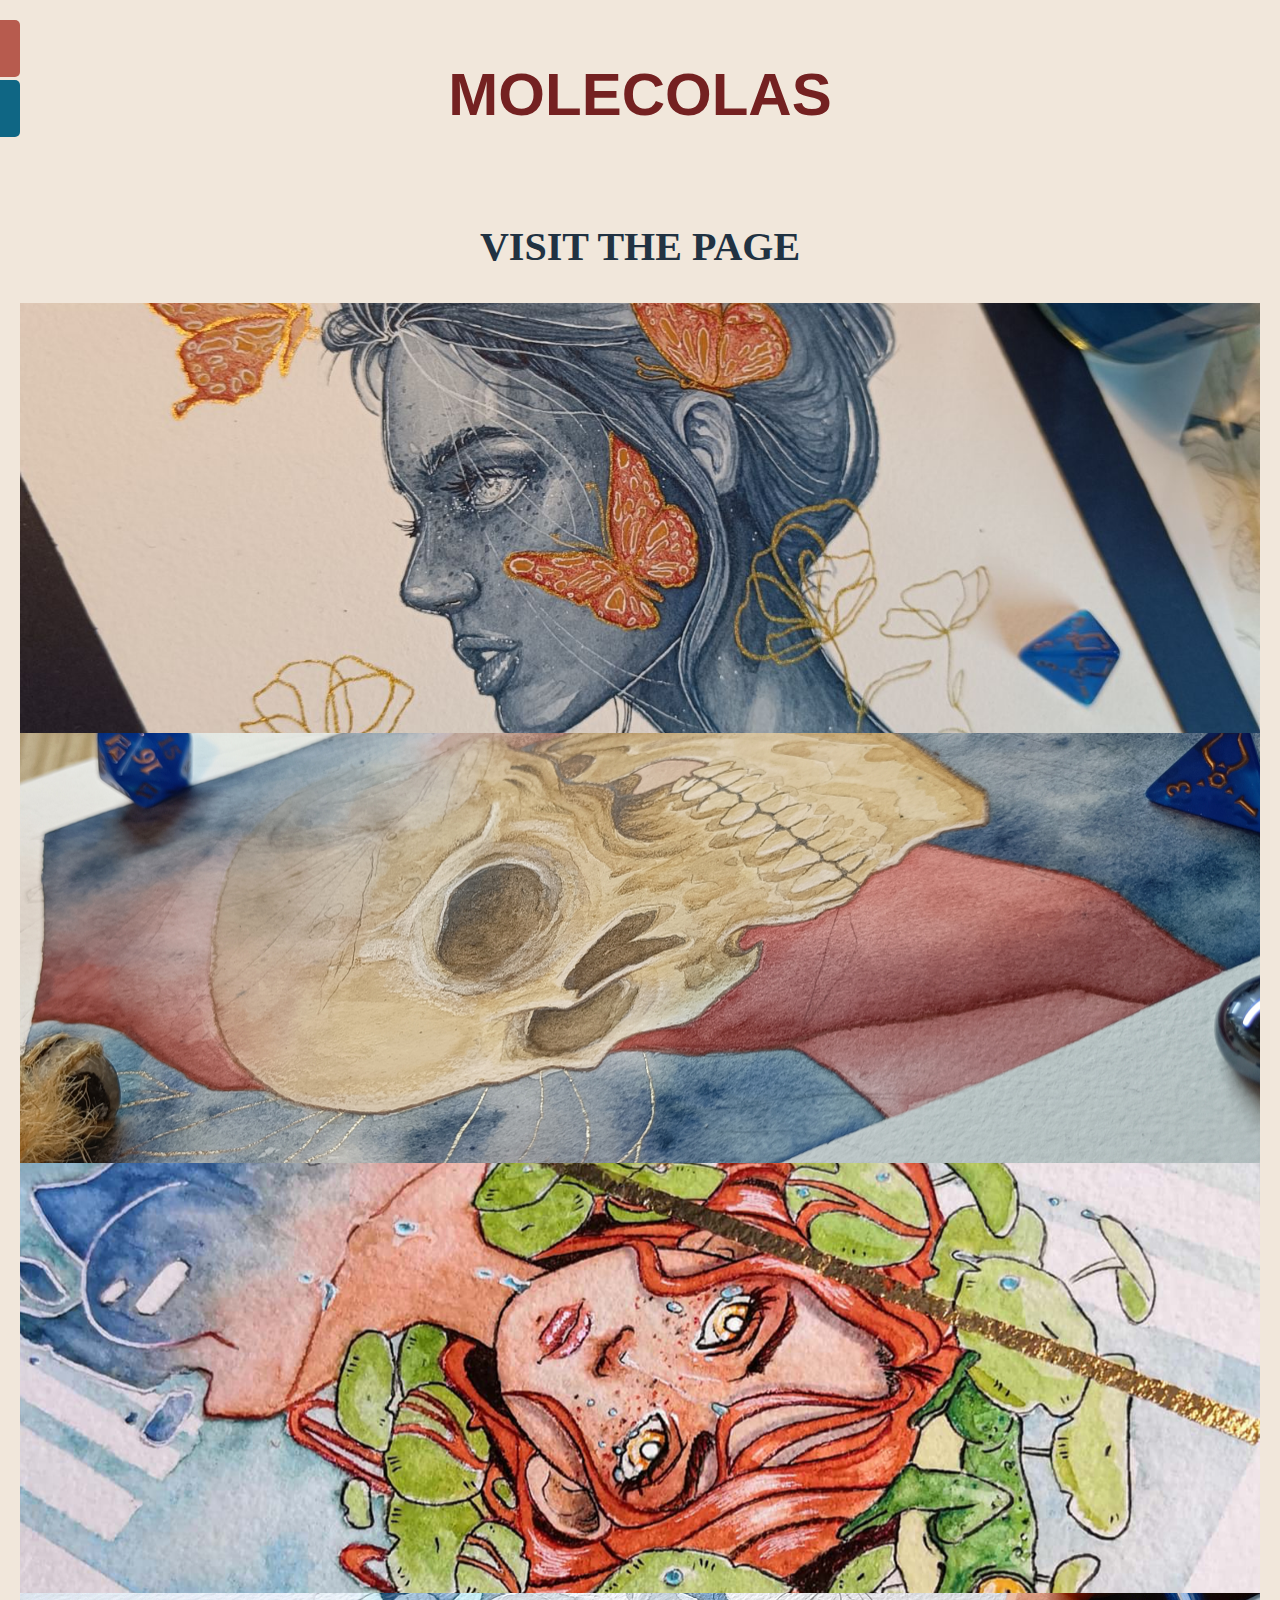
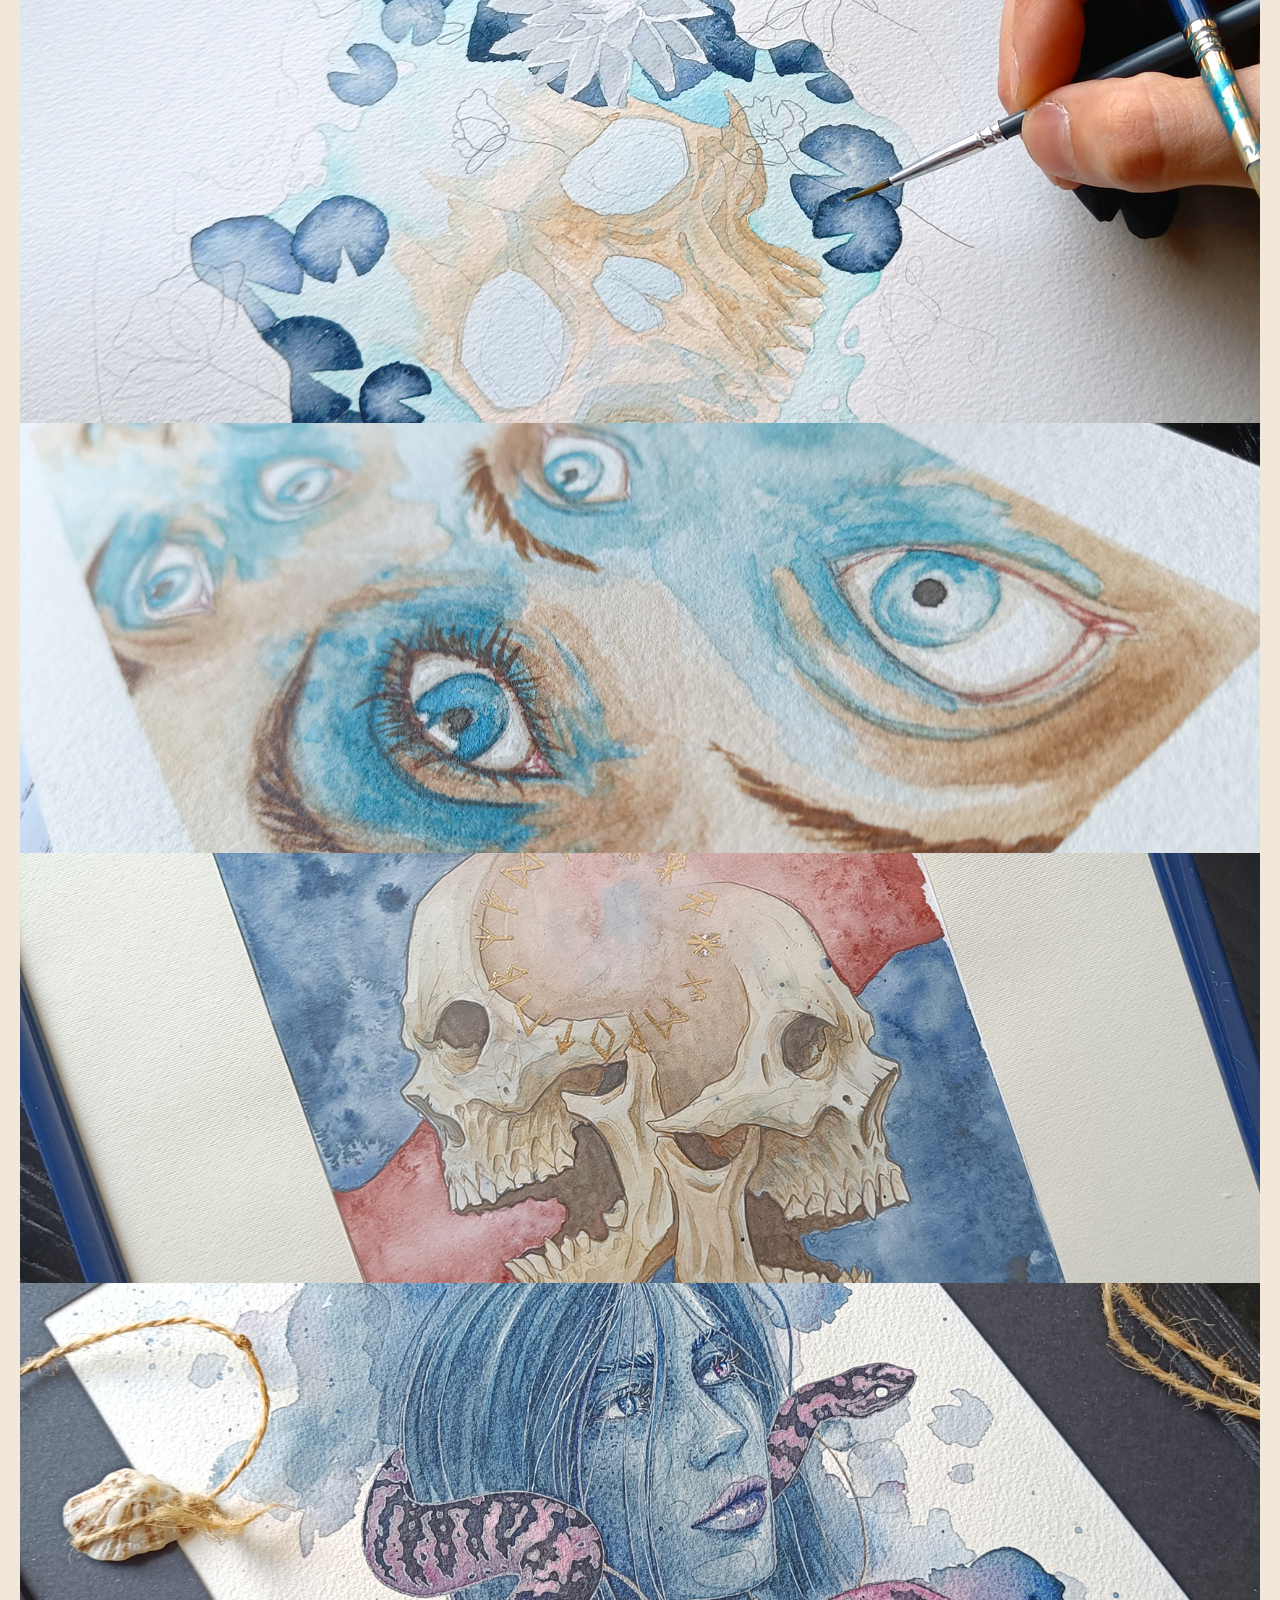
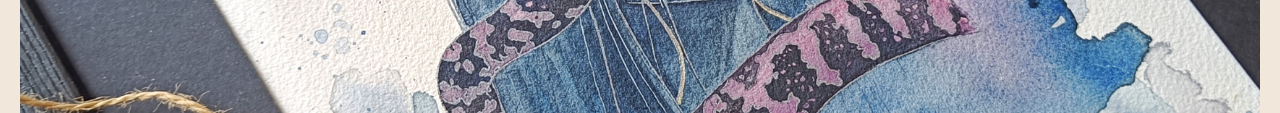
<file: index.html>
<!DOCTYPE html>
<html lang="it">
    <head>
        <title>
            Molecolas
        </title>
        <link rel="stylesheet" href="stile.css">
    </head>
    <body>
        <h1 class="molecolas">MOLECOLAS</h1>
        <div id="mySidenav" class="sidenav">
            <a href="seconda.html" id="gallery">Gallery</a>
            <a href="settima.html" id="about">About</a>
            <a href="ottava.html" id="contacts">Contact</a>
            
          </div>
<body>
  <h2 class= "visit"> VISIT THE PAGE</h2>
  <div class="bg-image img1"></div>
    <div class="bg-image img2"></div>
    <div class="bg-image img3"></div>
    <div class="bg-image img4"></div>
    <div class="bg-image img5"></div>
    <div class="bg-image img6"></div>
    <div class="bg-image img7"></div>
<div></div>
<div></div>
<div></div>
</body>
</html>
<!DOCTYPE html>
<html lang="it">
<head>
<meta name="viewport" content="width=device-wiidth"/>
    <title>Una pagina con JavaScript</title>
</head>
<body>
    
</body>
</html>

        
    </body>
</html>
</file>
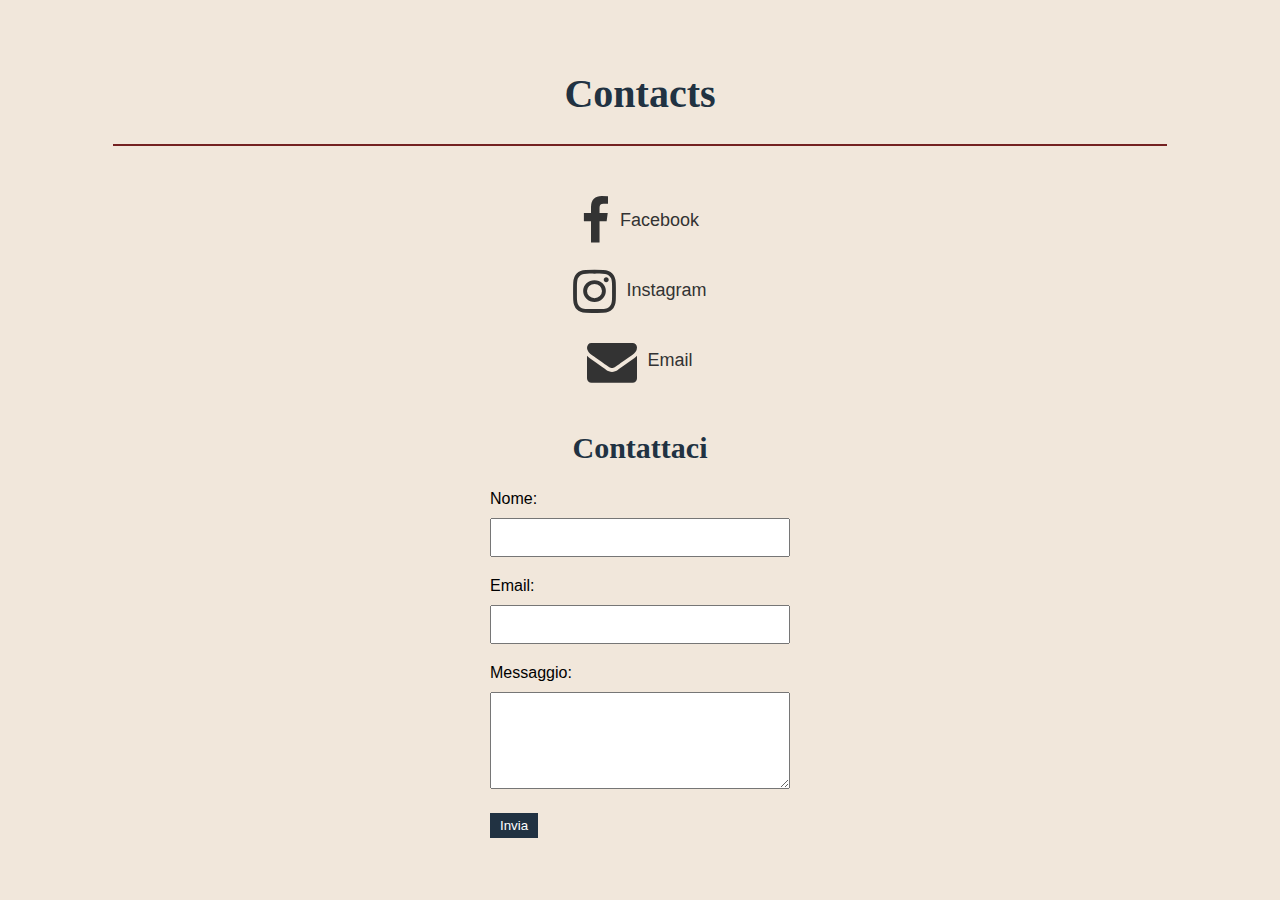
<file: ottava.html>
<!DOCTYPE html>
<html lang="it">
<head>
    <meta name="viewport" content="width=device-wiidth"/>
    <title> una ottava pagina </title>
    <link rel="stylesheet" href="stile.css">
</head>
<body class="ottavapagina">
    <h1 class="gallery"> Contacts </h1>
    <hr class="lineauno" width="" color=""> </hr>
    <!-- Load font awesome icons -->
<link rel="stylesheet" href="https://cdnjs.cloudflare.com/ajax/libs/font-awesome/4.7.0/css/font-awesome.min.css">




<body>
    
    <div class="contact-icons">
        <a href="https://www.facebook.com/nino.rappocciolo" target="_blank">
            <i class="fa fa-facebook"></i>
            <span class="contact-label">Facebook</span>
        </a>
        <a href="https://www.instagram.com/advenrapp/" target="_blank">
            <i class="fa fa-instagram"></i>
            <span class="contact-label">Instagram</span>
        </a>
        <a href="mailto:antoninorappocciolo@gmail.com" target="_blank">
          <i class="fa fa-envelope"></i>
          <spam class="contact-label">Email</spam>
        </a>
        <!-- Aggiungi altre icone e contatti -->
    </div>

    <!-- Load font awesome icons -->
    <link rel="stylesheet" href="https://cdnjs.cloudflare.com/ajax/libs/font-awesome/4.7.0/css/font-awesome.min.css">
</body>
</html>
<!DOCTYPE html>
<html>
<head>
    <title>Form di Contatto</title>
    <style>
        .contact-form {
            max-width: 300px;
            margin: 0 auto;
        }
        
        .contact-form label {
            display: block;
            margin-bottom: 10px;
        }
        
        .contact-form input,
        .contact-form textarea {
            width: 100%;
            padding: 10px;
            margin-bottom: 20px;
            color: #213242;
        }
        
        .contact-form button {
            padding: 5px 10px;
            background-color: #213242;
            color: #fff;
            border: none;
            cursor: pointer;
        }
    </style>
</head>
<body>
    <div class="contact-form">
        <h2>Contattaci</h2>
        <form action="process-comment.php" method="post" enctype="text/plain">
            <label for="name">Nome:</label>
            <input type="text" id="name" name="name" required>
            
            <label for="email">Email:</label>
            <input type="email" id="email" name="email" required>
            
            <label for="message">Messaggio:</label>
            <textarea id="message" name="message" rows="5" required></textarea>
            
            <button type="submit">Invia</button>
        </form>
    </div>
</body>
</html>
</file>
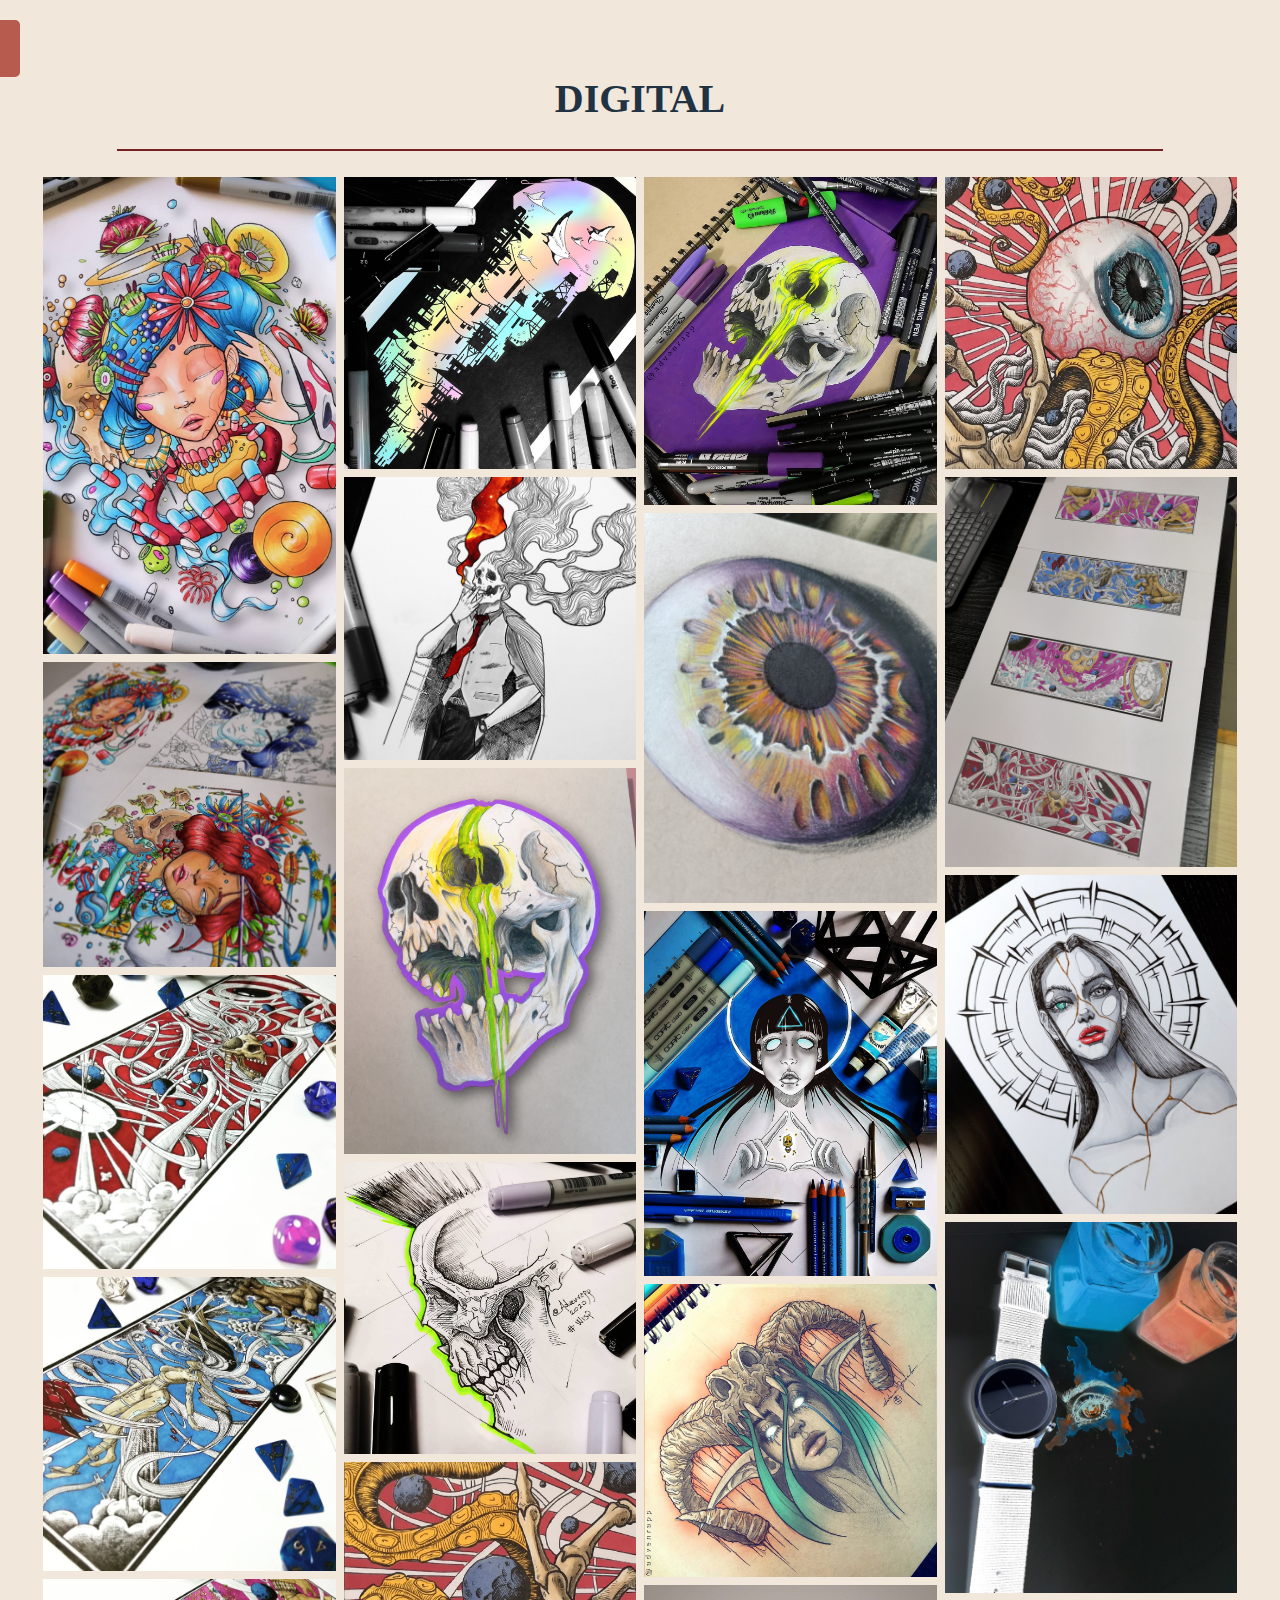
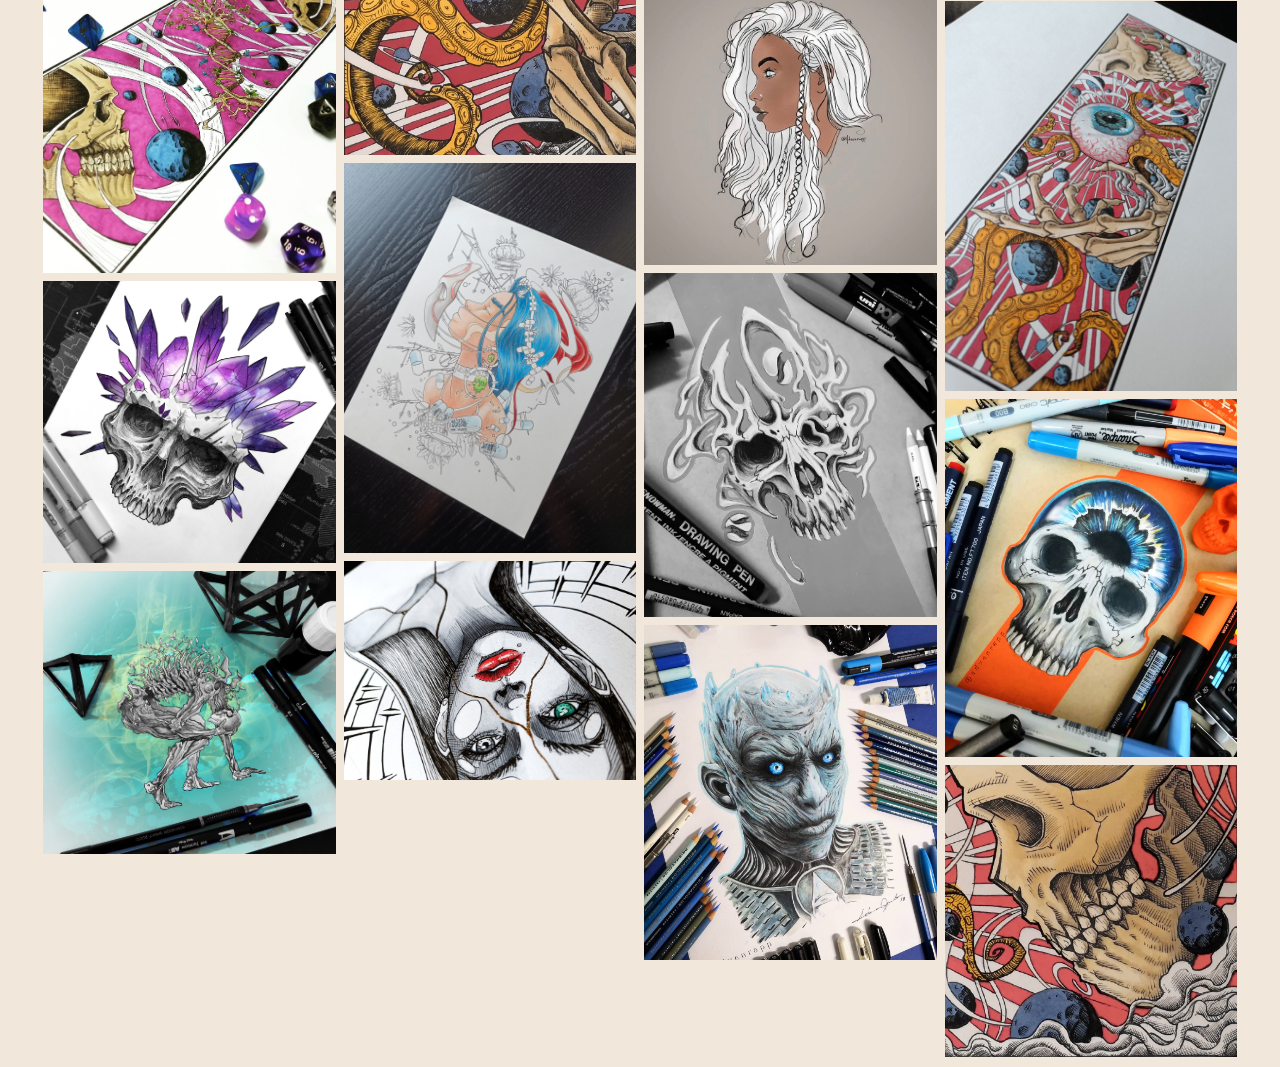
<file: quarta.html>
<!DOCTYPE html>
<html lang="it">
<head>
  <meta name="viewport" content="width=device-wiidth"/>
    <title> una quarta pagina </title>
    <link rel="stylesheet" href="stile.css">
</head>
<body class="quartapagina">
    <h1 class="gallery"> DIGITAL </h1>
    <hr width="" color>
    <div id="mySidenav" class="sidenav">
      <a href="seconda.html" id="back">Back</a>
    <div class="row"> 
        <div class="column">
          <img src="immagini/copicpilloledigital.jpeg"onclick="openPopup(this)">
          <img src="immagini/copicx3digital.png"onclick="openPopup(this)">
          <img src="immagini/digital1.png"onclick="openPopup(this)">
          <img src="immagini/digital2.png"onclick="openPopup(this)">
          <img src="immagini/digital3.png"onclick="openPopup(this)">
          <img src="immagini/crystal skull.jpg"onclick="openPopup(this)">
          <img src="immagini/human tree.jpg"onclick="openPopup(this)">
        </div>
        <div class="column">
          <img src="immagini/manta.jpg"onclick="openPopup(this)">
          <img src="immagini/smoking skull.jpg"onclick="openPopup(this)">
          <img src="immagini/skull drowing.jpg"onclick="openPopup(this)">
          <img src="immagini/teschio ink colore.jpeg"onclick="openPopup(this)">
          <img src="immagini/zoom digital.jpeg"onclick="openPopup(this)">
          <img src="immagini/colore 1 digital.jpeg"onclick="openPopup(this)">
          <img src="immagini/donn  digg.jpeg"onclick="openPopup(this)">
        </div> 
        <div class="column">
          <img src="immagini/morte colorata digital.jpeg"onclick="openPopup(this)">
          <img src="immagini/occhio digital.jpeg"onclick="openPopup(this)">
          <img src="immagini/figo digital.jpeg"onclick="openPopup(this)">
          <img src="immagini/corna digital.jpeg"onclick="openPopup(this)">
          <img src="immagini/ultima digital.jpeg"onclick="openPopup(this)">
          <img src="immagini/teschio bello digital.jpeg"onclick="openPopup(this)">
          <img src="immagini/morte digital.jpeg"onclick="openPopup(this)">
        </div>
        <div class="column">
          <img src="immagini/zoooom digital.jpeg"onclick="openPopup(this)">
          <img src="immagini/quattro digital.jpeg"onclick="openPopup(this)">
          <img src="immagini/donna dig.jpeg"onclick="openPopup(this)">
          <img src="immagini/orologio digital.jpeg"onclick="openPopup(this)">
          <img src="immagini/tutto digital.jpeg"onclick="openPopup(this)">
          <img src="immagini/Unknown-11.jpeg"onclick="openPopup(this)">
          <img src="immagini/zoooom 3.jpeg"onclick="openPopup(this)">
        </div>
      </div>
      <div class="popup" onclick="closePopup()">
        <img id="popupImage">
      </div>
      <script>
        function openPopup(image) {
          var popup = document.querySelector('.popup');
          var popupImage = document.getElementById('popupImage');
          popupImage.src = image.src;
          popup.style.display = 'block';
        }
      
        function closePopup() {
          var popup = document.querySelector('.popup');
          popup.style.display = 'none';
        }
      </script>
</file>
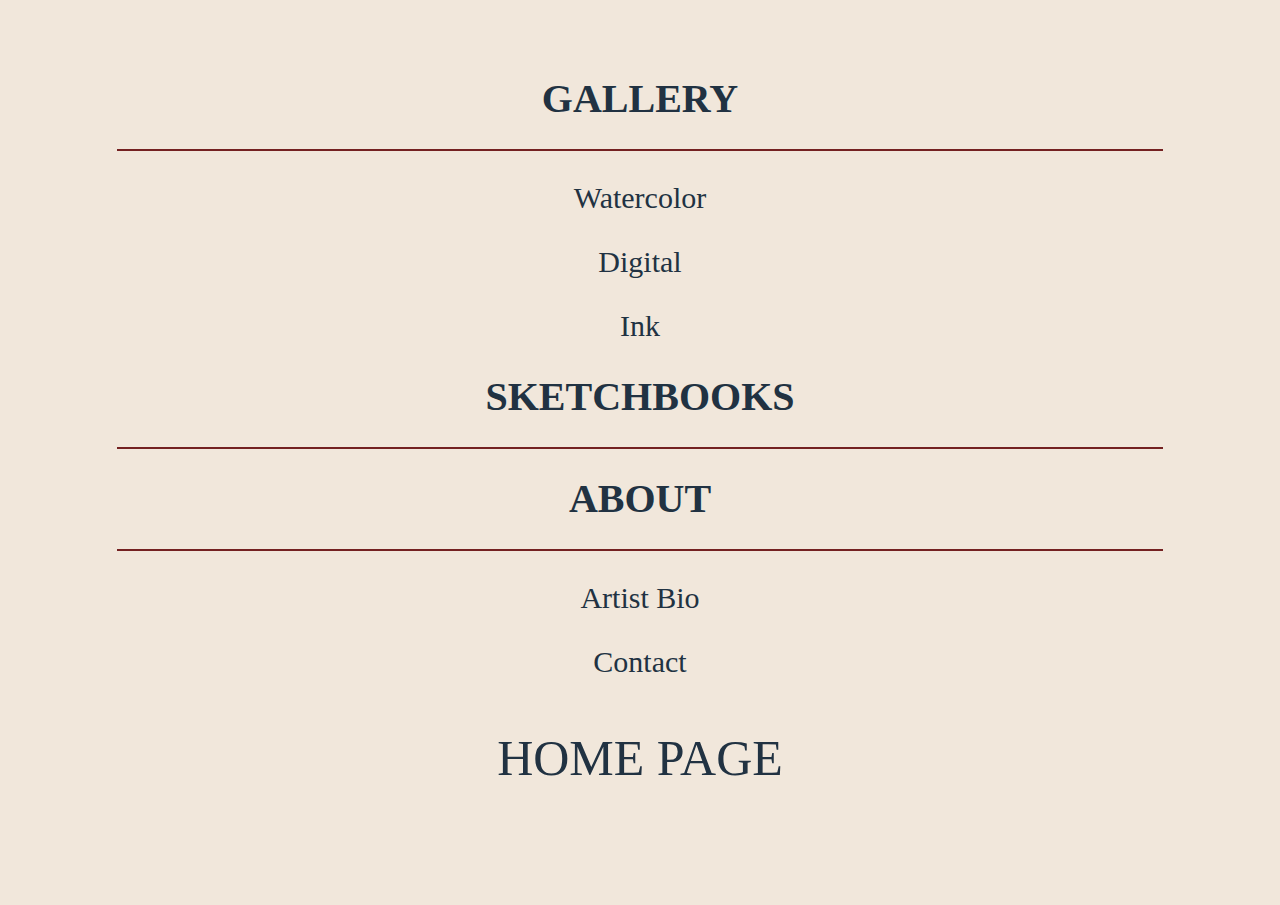
<file: seconda.html>
<!DOCTYPE html>
<html lang="it">
<head>
    <meta name="viewport" content="width=device-wiidth"/>
    <title> una seconda pagina </title>
    <link rel="stylesheet" href="stile.css">
</head>
<body class="secondapagina">
    <h1 class="gallery"> GALLERY </h1>
    <hr class="lineauno" width="700" color=""> </hr>
    <p class="watercolor"> <a href="terza.html"> Watercolor</a>
    </p>
    <P class="digital"> <a href="quarta.html"> Digital </a></P>
    <p class="ink"> <a href="quinta.html"> Ink </a></p>
    <h1 class="sketchbooks"> <a href="sesta.html"> SKETCHBOOKS </a></h1>
    <hr width="700" color=""> </hr>
    <h1 class="about"> ABOUT </h1>
    <hr width="700" color=""></hr>
    <p class="artistbio"> <a href="settima.html"> Artist Bio </a></p>
    <p class="contact"> <a href="ottava.html"> Contact</a></p>
    <p class="homepage"> <a href="index.html"> HOME PAGE</a></p>
</body>
</html>
</file>
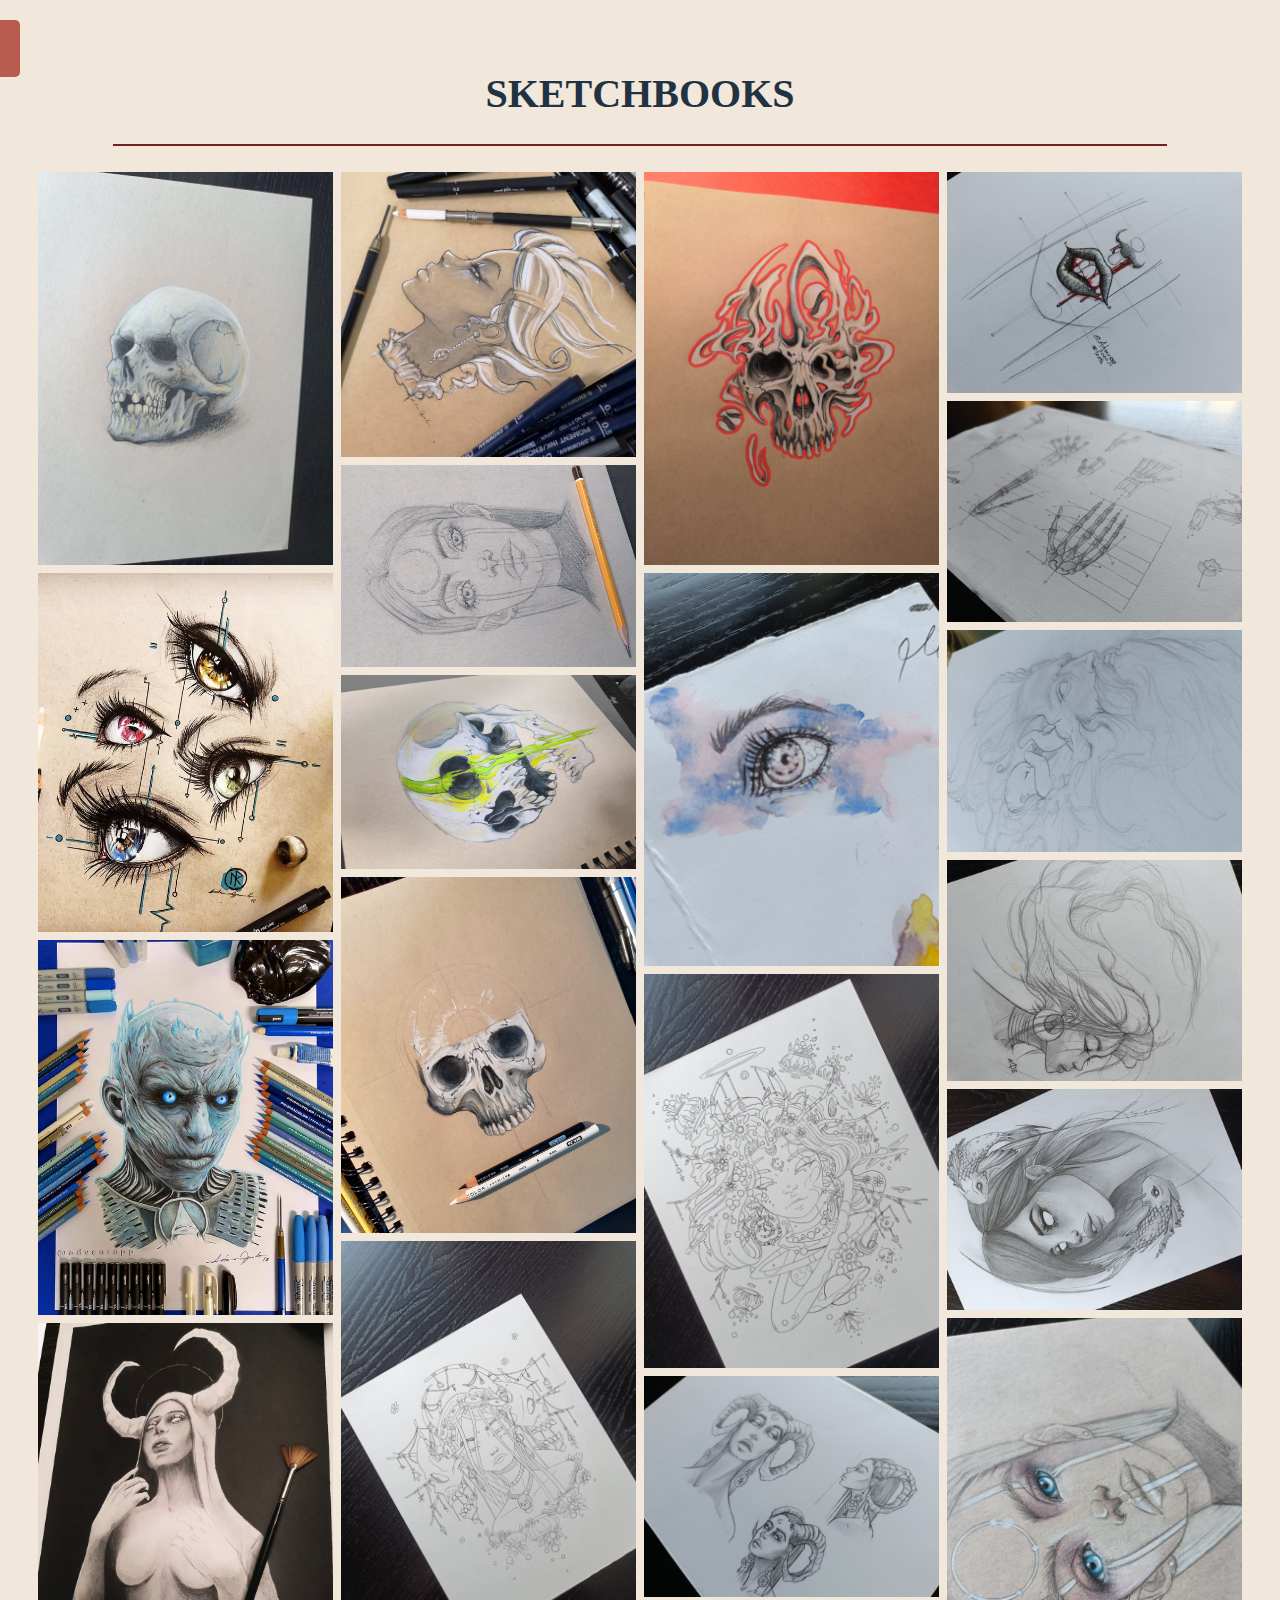
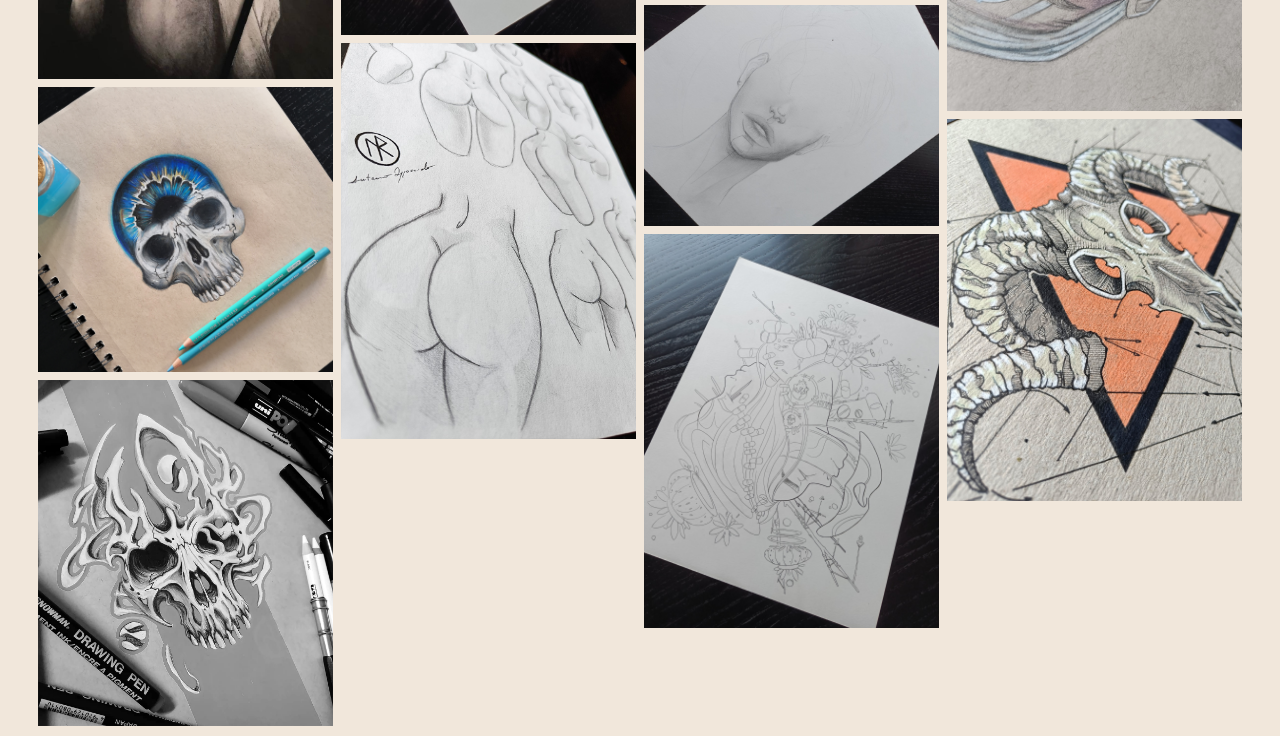
<file: sesta.html>
<!DOCTYPE html>
<html lang="it">
<head>
  <meta name="viewport" content="width=device-wiidth"/>
    <title> una sesta pagina </title>
    <link rel="stylesheet" href="stile.css">
</head>
<body class="sestapagina">
    <h1 class="gallery"> SKETCHBOOKS </h1>
    <hr width color="">
    <div id="mySidenav" class="sidenav">
      <a href="seconda.html" id="back">Back</a>
    <div class="row"> 
        <div class="column">
          <img src="immagini/teschio scht 4.jpeg"onclick="openPopup(this)">
          <img src="immagini/occhisketch.png"onclick="openPopup(this)">
          
          <img src="immagini/gotsketch.png"onclick="openPopup(this)">
          <img src="immagini/cornasketch.jpeg"onclick="openPopup(this)">
          <img src="immagini/teschio occhio.jpg"onclick="openPopup(this)">
          <img src="immagini/Senza titolo-2.jpg"onclick="openPopup(this)">
        </div>
        <div class="column">
          <img src="immagini/dama.jpg"onclick="openPopup(this)">
          <img src="immagini/girl sketch.jpg"onclick="openPopup(this)">
          <img src="immagini/Senza titolo-3.jpg"onclick="openPopup(this)">
          <img src="immagini/skull 2.jpg"onclick="openPopup(this)">
        
          <img src="immagini/matita schetc 1.jpeg"onclick="openPopup(this)">
          <img src="immagini/culi shetc.jpeg"onclick="openPopup(this)">
      
        </div> 
        <div class="column">
          <img src="immagini/teschio scherg.jpeg"onclick="openPopup(this)">
          <img src="immagini/occhio shetch.jpeg"onclick="openPopup(this)">
          <img src="immagini/matita schet 2.jpeg"onclick="openPopup(this)">
          <img src="immagini/corna shce.jpeg"onclick="openPopup(this)">
          <img src="immagini/volto schets.jpeg"onclick="openPopup(this)">
          <img src="immagini/matita sche 3.jpeg"onclick="openPopup(this)">
          
        </div>
        <div class="column">
          <img src="immagini/labbra schetch.jpeg"onclick="openPopup(this)">
          <img src="immagini/scheletro 3 schet.jpeg"onclick="openPopup(this)">
          <img src="immagini/matita schet 4.jpeg"onclick="openPopup(this)">
          <img src="immagini/scorpioschet.jpeg"onclick="openPopup(this)">
          <img src="immagini/donna matita schetch.jpeg"onclick="openPopup(this)">
          <img src="immagini/occhi azzurri matita schetch.jpeg"onclick="openPopup(this)">
          <img src="immagini/cornamuccschet.jpeg"onclick="openPopup(this)">
        </div>
      </div>
      <div class="popup" onclick="closePopup()">
        <img id="popupImage">
      </div>
      <script>
        function openPopup(image) {
          var popup = document.querySelector('.popup');
          var popupImage = document.getElementById('popupImage');
          popupImage.src = image.src;
          popup.style.display = 'block';
        }
      
        function closePopup() {
          var popup = document.querySelector('.popup');
          popup.style.display = 'none';
        }
      </script>
</file>
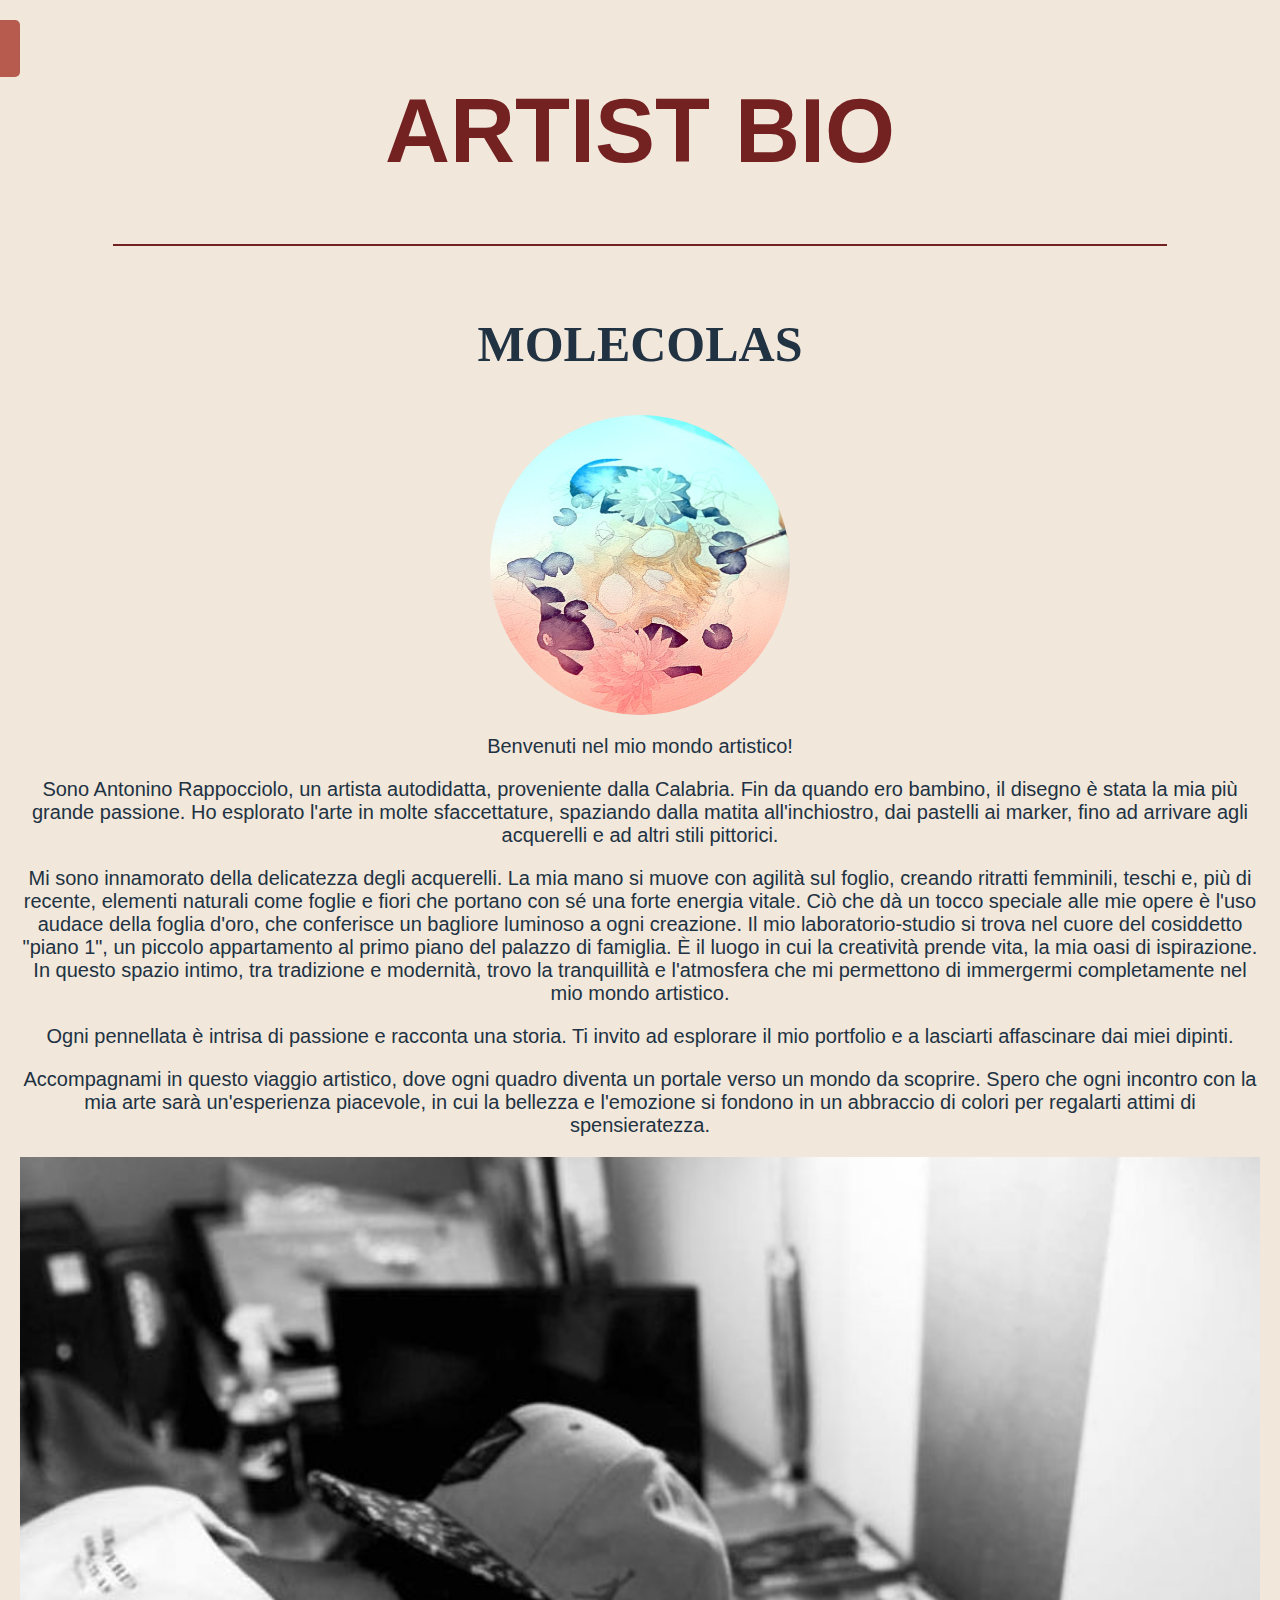
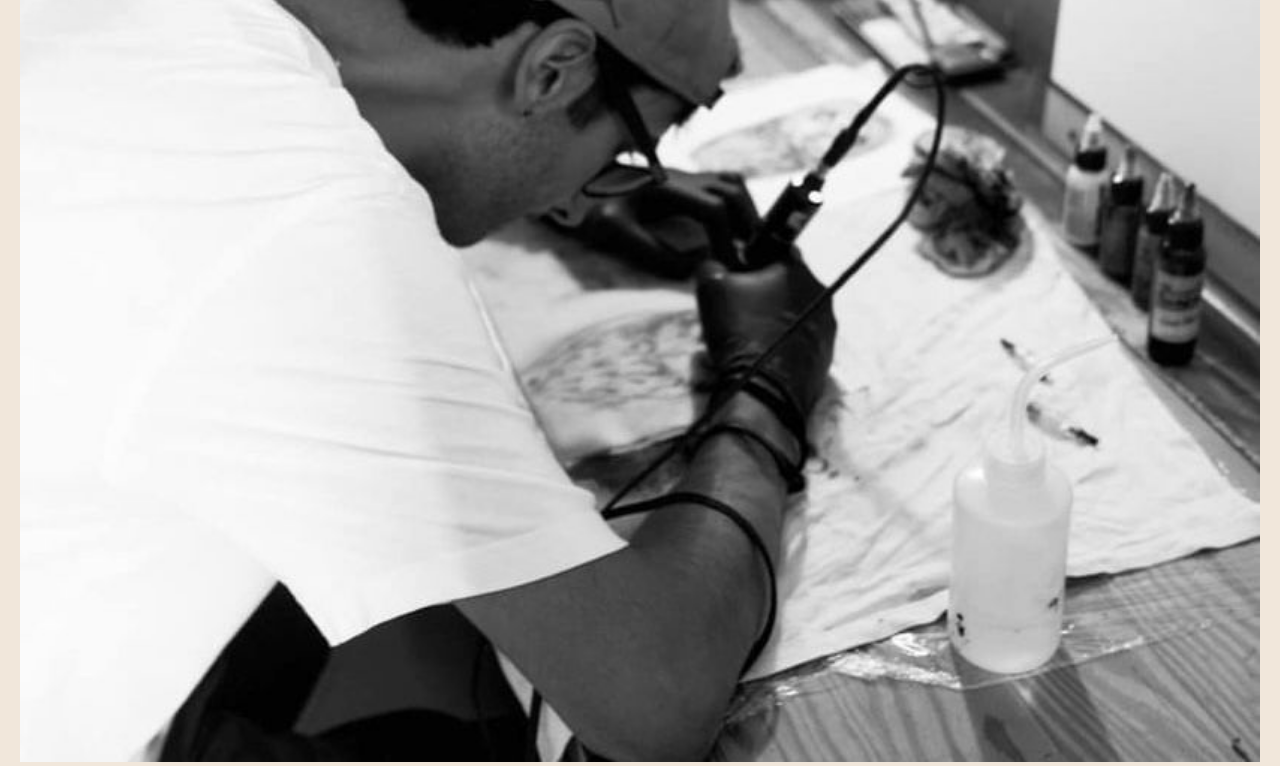
<file: settima.html>
<!DOCTYPE html>
<html lang="it">
<head>
    <link href="https://fonts.googleapis.com/css2?family=Open+Sans&display=swap" rel="stylesheet">
    <meta name="viewport" content="width=device-wiidth"/>
    <title>Artista Bio</title>
    <link rel="stylesheet" href="stile.css">

</head>
<body class="settimapagina">
    <link href="https://fonts.googleapis.com/css2?family=Open+Sans&display=swap" rel="stylesheet">

    <h1 class="">ARTIST BIO</h1>
    <hr width color="">
    <div id="mySidenav" class="sidenav">
        <a href="seconda.html" id="back">Back</a>
    </div>
    <h2 class="artist-name">MOLECOLAS</h2>
    <img class="profile-image" src="immagini/tondinoufficiale.jpeg" alt="Profile Image">
    <div class="bio">
        <link href="https://fonts.googleapis.com/css2?family=Open+Sans&display=swap" rel="stylesheet">
        <link href="https://fonts.cdnfonts.com/css/open-sans" rel="stylesheet">
        
            <p>Benvenuti nel mio mondo artistico! </p>
                <p>Sono Antonino Rappocciolo, un artista autodidatta,
            proveniente dalla Calabria. Fin da quando ero bambino, il disegno è stata la mia
            più grande passione. Ho esplorato l'arte in molte sfaccettature, spaziando dalla matita all'inchiostro, dai
            pastelli ai marker, fino ad arrivare agli acquerelli e ad altri stili pittorici.</p>
            
            <p>Mi sono innamorato della
            delicatezza degli acquerelli. La mia mano si muove con
            agilità sul foglio, creando ritratti femminili, teschi e,
            più di recente, elementi naturali come foglie e fiori che
            portano con sé una forte energia vitale. Ciò che dà un tocco speciale alle mie opere è l'uso 
            audace della foglia d'oro, che conferisce un bagliore
            luminoso a ogni creazione.
            Il mio laboratorio-studio si trova nel cuore del
            cosiddetto "piano 1", un piccolo appartamento al primo
            piano del palazzo di famiglia. È il luogo in cui la creatività
            prende vita, la mia oasi di ispirazione.
            In questo spazio intimo, tra tradizione e
            modernità, trovo la tranquillità e l'atmosfera che mi
            permettono di immergermi completamente nel mio mondo
            artistico.</p>
            
            <p>Ogni pennellata è intrisa di passione e racconta
            una storia. Ti invito ad esplorare il mio
            portfolio e a lasciarti affascinare dai miei dipinti.</p>
            
            <p>Accompagnami in questo viaggio artistico,
            dove ogni quadro diventa un portale verso un mondo da scoprire.
            Spero che ogni incontro con la mia
            arte sarà un'esperienza piacevole, in cui la bellezza
            e l'emozione si fondono in un abbraccio di colori per regalarti attimi di spensieratezza.</p></p>
    </div>
    <img class="full-width-image" src="immagini/foto nino.jpeg" alt="Full Width Image">
</div>
</body>
</html>
</file>
<file: stile.css>
@import url("https://fonts.cdnfonts.com/css/vegawanty");
@import url("https://fonts.cdnfonts.com/css/open-sans");

body {
  margin: 5;
  background-color: #f1e7db;
}

.index {
  background-color: #f1e7db;
}

h1 {
  font-size: 90px;
  font-family: "Vegawanty", sans-serif;
  text-align: center;
  color: rgb(116, 33, 33);
}

h2 {
  font-size: 30px;
  font-family: "Vegawanty";
  text-align: center;
  color: #213242;
}

#mySidenav a {
  position: absolute;
  left: -80px;
  transition: 0.3s;
  padding: 15px;
  width: 100px;
  text-decoration: none;
  font-size: 20px;
  color: rgb(240, 232, 218);
  border-radius: 0 5px 5px 0;
}
#mySidenav a:hover {
  left: 0;
}

#gallery {
  top: 20px;
  background-color: #b75b4e;
}

#about {
  top: 80px;
  background-color: #0f6684;
}

#contact {
  top: 80px;
  background-color: #213242; /* Red */
}

.secondapagina {
  margin: 5px;
  background-color: #f1e7db;
}

hr {
  color: rgb(116, 33, 33);
  width: 85%;
}

.gallery {
  font-size: 40px;
  font-family: "Vegawanty";
  text-align: center;
  color: #213242;
}
.digital {
  font-size: 30px;
  font-family: "Vegawanty";
  text-align: center;
  color: #213242;
}
.ink {
  font-size: 30px;
  font-family: "Vegawanty";
  text-align: center;
  color: #213242;
}
.watercolor {
  font-size: 30px;
  font-family: "Vegawanty";
  text-align: center;
  color: #213242;
}
.sketchbooks {
  font-size: 40px;
  font-family: "Vegawanty";
  text-align: center;
  color: #213242;
}
.about {
  font-size: 40px;
  font-family: "Vegawanty";
  text-align: center;
  color: #213242;
}
.artistbio {
  font-size: 30px;
  font-family: "Vegawanty";
  text-align: center;
  color: #213242;
}
.contact {
  font-size: 30px;
  font-family: "Vegawanty";
  text-align: center;
  color: #213242;
}
.a:active {
  color: #213242;
}
.terzapagina {
  margin: 5px;
  background-color: #f1e7db;
}
#back {
  top: 20px;
  background-color: #b75b4e;
}

.row {
  display: flex;
  flex-wrap: wrap;
  padding: 0 4px;
}

.column {
  flex: 25%;
  max-width: 25%;
  padding: 0 4px;
}

.column img {
  margin-top: 8px;
  vertical-align: middle;
  width: 100%;
}

body,
html {
  height: 100%;
  margin: 0;
}

* {
  box-sizing: border-box;
}

.bg-image {
  height: 50%;

  background-position: center;
  background-repeat: no-repeat;
  background-size: cover;
}

/* Images used */
.img1 {
  background-image: url("immagini/donna\ e\ farfallewatercolor.jpeg");
}
.img2 {
  background-image: url("immagini/copertina\ 2.jpg");
}
.img3 {
  background-image: url("immagini/copertina\ 7.jpg");
}
.img4 {
  background-image: url("immagini/copertina\ 10.jpg");
}
.img5 {
  background-image: url("immagini/copertina\ 6.jpg");
}
.img6 {
  background-image: url("immagini/copertina\ 12.jpg");
}
.img7 {
  background-image: url("immagini/copertina\ 11.jpg");
}

a:link {
  color: #213242;
  background-color: transparent;
  text-decoration: none;
}

a:visited {
  color: #213242;
}
a:active {
  color: #213242;
}
a:hover {
  color: #b75b4e;
  text-decoration: none;
  background-color: transparent;
}
.quartapagina {
  margin: 5px;
  background-color: #f1e7db;
}
.quintapagina {
  margin: 5px;
  background-color: #f1e7db;
}
.bio {
  text-align: center;
}

/* Fixed/sticky icon bar (vertically aligned 50% from the top of the screen) */
.icon-bar {
  position: fixed;
  top: 50%;
  -webkit-transform: translateY(-50%);
  -ms-transform: translateY(-50%);
  transform: translateY(-50%);
}

/* Style the icon bar links */
.icon-bar a {
  display: block;
  text-align: center;
  padding: 30px;
  transition: all 0.3s ease;
  color: white;
  font-size: 28px;
}

.quintapagina {
  background-color: rgb(50, 50, 52);
}
.inkpagina {
  color: white;
}

.popup {
  display: none;
  position: fixed;
  top: 0;
  left: 0;
  right: 0;
  bottom: 0;
  background-color: rgba(0, 0, 0, 0.8); /* Sfondo scuro traslucido */
  z-index: 9999;
}

.popup img {
  max-width: 60%;
  max-height: 60%;
  position: absolute;
  top: 50%;
  left: 50%;
  transform: translate(-50%, -50%);
}

/* Stile di base per la pagina dei contatti */
body {
  background-color: #f1e7db;
  font-family: Arial, sans-serif;
  margin: 0;
  padding: 20px;
}

h1.gallery {
  text-align: center;
  margin-top: 50px;
}

.lineauno {
  margin-top: 20px;
}

/* Stile per le icone dei contatti */
.contact-icons {
  display: flex;
  flex-direction: column;
  align-items: center;
  margin-top: 50px;
}

.contact-icons a {
  display: flex;
  align-items: center;
  justify-content: center;
  text-decoration: none;
  color: #333;
  margin-bottom: 20px;
  font-size: 30px;
  transition: color 0.3s ease;
}

.contact-icons i {
  font-size: 50px;
  margin-right: 10px;
}
.contact-icons a:hover {
  color: #b75b4e;
}

.contact-label {
  font-size: 18px;
}
.bio-description {
  font-size: px;
  font-family: "Vegawanty", sans-serif;
  text-align: center;
  color: #213242;
}
.bio-content {
  text-align: center;
}

.bio-description {
  max-width: 800px;
  margin: 0 auto;
}
.homepage {
  font-size: 50px;
  font-family: "Vegawanty";
  text-align: center;
  color: #213242;
}

.bio-description {
  width: 100%;
  max-width: 800px;
  margin: 0 auto;
  padding: 50px;
  box-sizing: border-box;
  background-color: rgba(
    255,
    255,
    255,
    0.1
  ); /* Imposta il colore di sfondo bianco con trasparenza (0.8) */
  padding: 10px; /* Aggiungi spazio intorno al contenuto della biografia */
  border-radius: 100px; /* Aggiungi bordi arrotondati al riquadro */
  font-family: "Open Sans", sans-serif;
}
.biography-box {
  width: 100%;
  max-width: 800px;
  margin: 0 auto;
  padding: 50px;
  box-sizing: border-box;
  font-family: "Open Sans", sans-serif;
  text-align: left;
}

.biography-box p {
  margin-bottom: 50px; /* Aggiungi uno spazio inferiore tra i paragrafi della biografia */
}
.biography-box img {
  display: block;
  max-width: 100%;
  margin-bottom: 20px;
}
.settima-pagina {
  height: 100vh;
  display: flex;
  align-items: center;
  justify-content: center;
  flex-direction: column;
}

.profile-image {
  width: 300px;
  height: 300px;
  border-radius: 50%;
  margin: 20px auto;
  display: block;
}
.bio {
  margin-bottom: 20px;
  font-size: 20px;
  color: #213242;
}
.full-width-image {
  width: 100%;
  height: auto;
}
.artistbio {
  font-size: 30px;
}
.artist-name {
  font-size: 50px;
}
.bio-description {
  font-size: 16px;
}

@media screen and (max-width: 800px) {
  .column {
    flex: 50%;
    max-width: 50%;
  }
}

/* Media query per dispositivi mobili con larghezza massima di 600px */
@media only screen and (max-width: 600px) {
  /* Inserisci qui le modifiche CSS per i dispositivi mobili */
  h1 {
    font-size: 60px;
  }

  h2 {
    font-size: 20px;
  }

  .column {
    flex: 100%;
    max-width: 100%;
  }

  .popup img {
    max-width: 90%;
    max-height: 90%;
  }

  .bio-description {
    font-size: 20px;
  }
  .artistbio {
    font-size: 30px;
  }

  .artist-name {
    font-size: 24px;
  }

  .contact-label {
    font-size: 16px;
  }

  .contact-icons a {
    font-size: 24px;
  }
}
  .molecolas {
    font-size: 60px;
  }
  .visit {
    font-size: 40px;
  }
  #mySidenav {
    font-size: 25px;
    padding: 10px;
  }
  /* Modifica la dimensione del titolo "MOLECOLAS" */
  body .index .molecolas {
    font-size: 80px;
  }

  /* Modifica la dimensione del testo "VISIT THE PAGE" */
  body .index .visit {
    font-size: 40px;
  }

  /* Modifica la dimensione del menu */
  body #mySidenav a {
    font-size: 15px;
    padding: 20px;
  }
</file>
